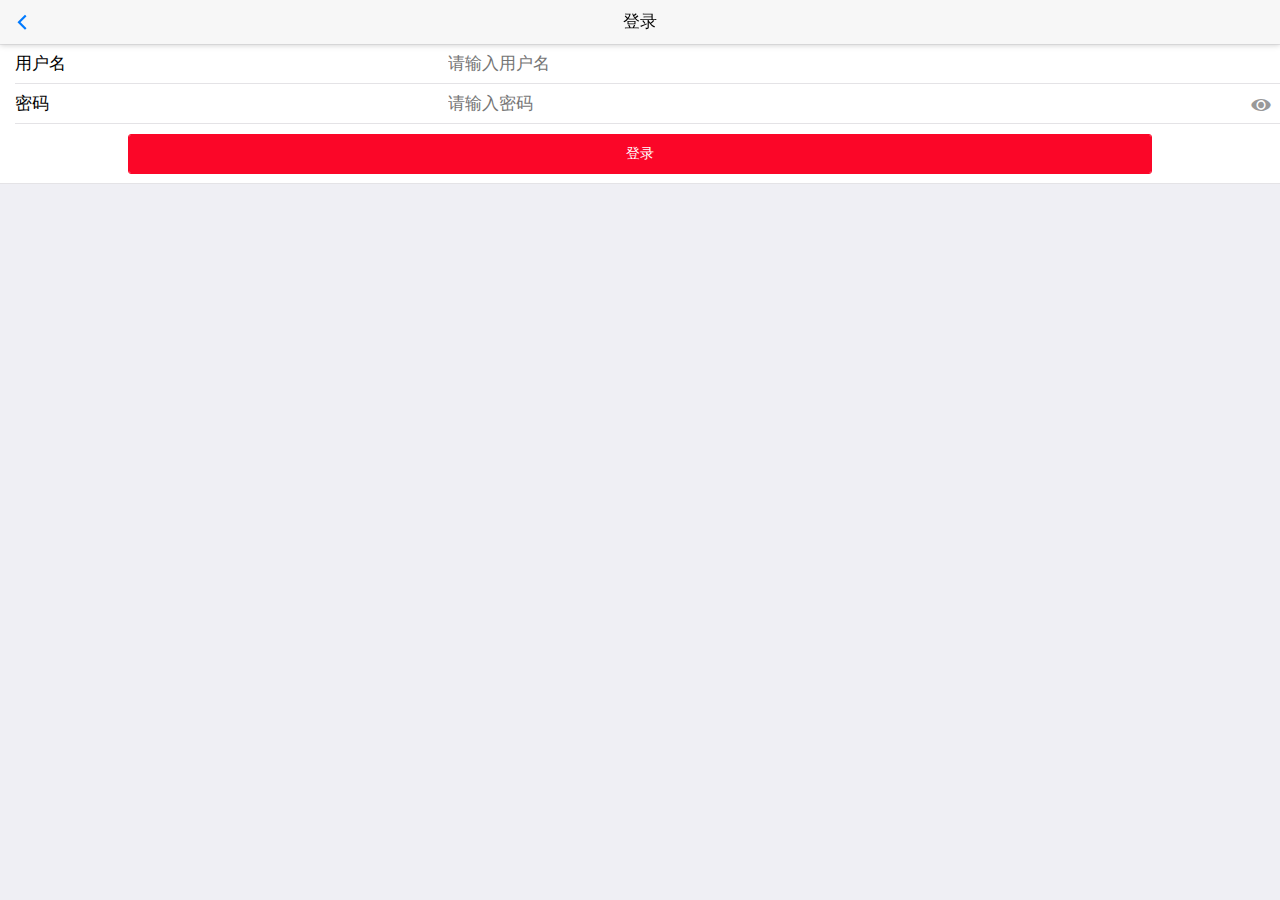
<file: login.html>
<!doctype html>
<html>

	<head>
		<meta charset="UTF-8">
		<title></title>
		<meta name="viewport" content="width=device-width,initial-scale=1,minimum-scale=1,maximum-scale=1,user-scalable=no" />
		<link href="css/mui.min.css" rel="stylesheet" />
		<link rel="stylesheet" href="css/other.css" />
		<script type="text/javascript" src="js/jquery.min.js"></script>
	</head>

	<body>
		<header class="mui-bar mui-bar-nav">
			<a class="mui-action-back mui-icon mui-icon-left-nav mui-pull-left"></a>
			<h1 class="mui-title">登录</h1>
		</header>
		<div class="mui-content">
			<form class="mui-input-group" id="input_example">
				<div class="mui-input-row">
					<label>用户名</label>
					<input type="text" class="mui-input-clear" placeholder="请输入用户名">
				</div>
				<div class="mui-input-row">
					<label>密码</label>
					<input type="password" class="mui-input-password" placeholder="请输入密码">
				</div>
				<div class="mui-button-row login-div-btn">
					<button type="button" class="mui-btn mui-btn-primary login-btn" id="btnhh">登录</button>
				</div>
			</form>
		</div>
		<script src="js/mui.min.js"></script>
		<script type="text/javascript">
			mui.init()
			$(function() {
				$("#btnhh").click(function() {
					mui("#input_example input").each(function() {
						//若当前input为空，则alert提醒 
						if(!this.value || this.value.trim() == "") {
							var label = this.previousElementSibling;
							mui.alert(label.innerText + "不允许为空");
							check = false;
							return false;
						}
					}); //校验通过，继续执行业务逻辑 
					if(check) {
						mui.alert('验证通过!')
					}
				})
			})
		</script>
	</body>

</html>
</file>
<file: css/other.css>
.mui-input-group .mui-button-row.login-div-btn{
    height: 60px;
    padding-top: 10px;
}
.login-btn{
    height: 40px;
    width: 80%;
    background-color: #fb0628;
    border-color: #fb0628;
}
.mui-btn-blue.mui-active:enabled,.mui-btn-blue:enabled:active,.mui-btn-primary.mui-active:enabled,.mui-btn-primary:enabled:active,input[type=submit].mui-active:enabled,input[type=submit]:enabled:active {
    color: #fff;
    border: 1px solid #fb0628;
    background-color: #fb0628
}
</file>
